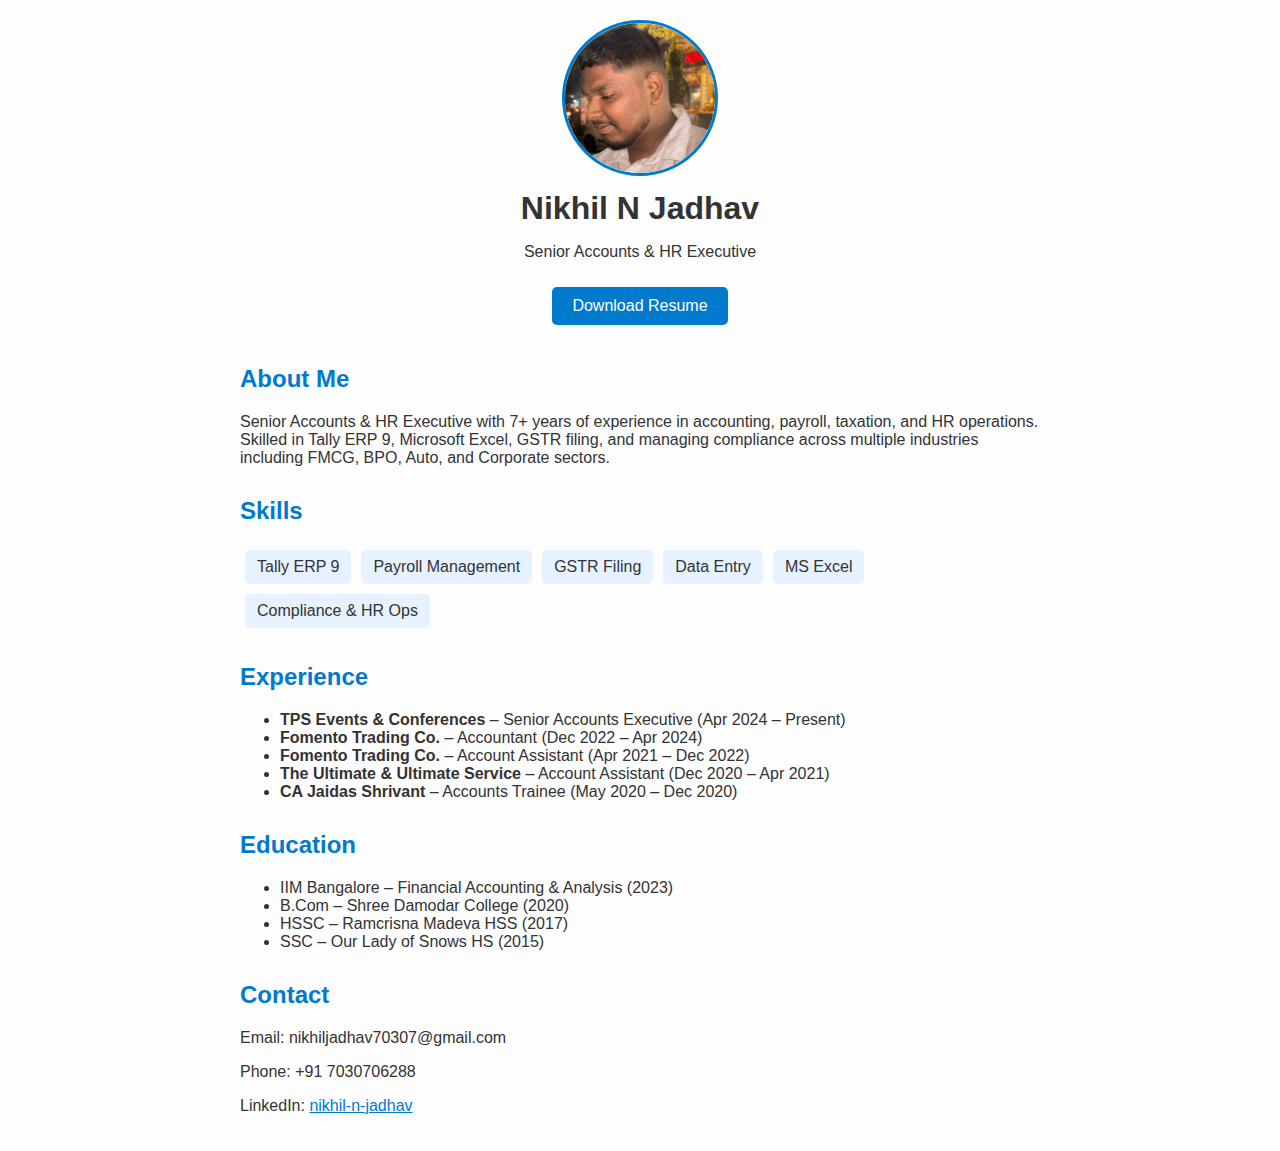
<file: index.html>
<!DOCTYPE html>
<html lang="en">
<head>
    <meta charset="UTF-8">
    <title>Nikhil N Jadhav</title>
    <meta name="viewport" content="width=device-width, initial-scale=1.0">
    <link rel="icon" href="profile.jpg" type="image/jpeg">
    <link rel="stylesheet" href="style.css">
</head>
<body>
    <div class="container">
        <header>
            <img src="profile.jpg" alt="Nikhil N Jadhav" class="profile-pic">
            <h1>Nikhil N Jadhav</h1>
            <p>Senior Accounts & HR Executive</p>
            <a href="Nikhil_N_Jadhav_Resume.pdf" class="button" download>Download Resume</a>
        </header>
        <section>
            <h2>About Me</h2>
            <p>Senior Accounts & HR Executive with 7+ years of experience in accounting, payroll, taxation,
               and HR operations. Skilled in Tally ERP 9, Microsoft Excel, GSTR filing, and managing compliance 
               across multiple industries including FMCG, BPO, Auto, and Corporate sectors.</p>
        </section>
        <section>
            <h2>Skills</h2>
            <ul class="skills">
                <li>Tally ERP 9</li>
                <li>Payroll Management</li>
                <li>GSTR Filing</li>
                <li>Data Entry</li>
                <li>MS Excel</li>
                <li>Compliance & HR Ops</li>
            </ul>
        </section>
        <section>
            <h2>Experience</h2>
            <ul>
                <li><strong>TPS Events & Conferences</strong> – Senior Accounts Executive (Apr 2024 – Present)</li>
                <li><strong>Fomento Trading Co.</strong> – Accountant (Dec 2022 – Apr 2024)</li>
                <li><strong>Fomento Trading Co.</strong> – Account Assistant (Apr 2021 – Dec 2022)</li>
                <li><strong>The Ultimate & Ultimate Service</strong> – Account Assistant (Dec 2020 – Apr 2021)</li>
                <li><strong>CA Jaidas Shrivant</strong> – Accounts Trainee (May 2020 – Dec 2020)</li>
            </ul>
        </section>
        <section>
            <h2>Education</h2>
            <ul>
                <li>IIM Bangalore – Financial Accounting & Analysis (2023)</li>
                <li>B.Com – Shree Damodar College (2020)</li>
                <li>HSSC – Ramcrisna Madeva HSS (2017)</li>
                <li>SSC – Our Lady of Snows HS (2015)</li>
            </ul>
        </section>
        <section>
            <h2>Contact</h2>
            <p>Email: nikhiljadhav70307@gmail.com</p>
            <p>Phone: +91 7030706288</p>
            <p>LinkedIn: <a href="https://linkedin.com/in/nikhil-n-jadhav" target="_blank">nikhil-n-jadhav</a></p>
        </section>
    </div>
</body>
</html>
</file>
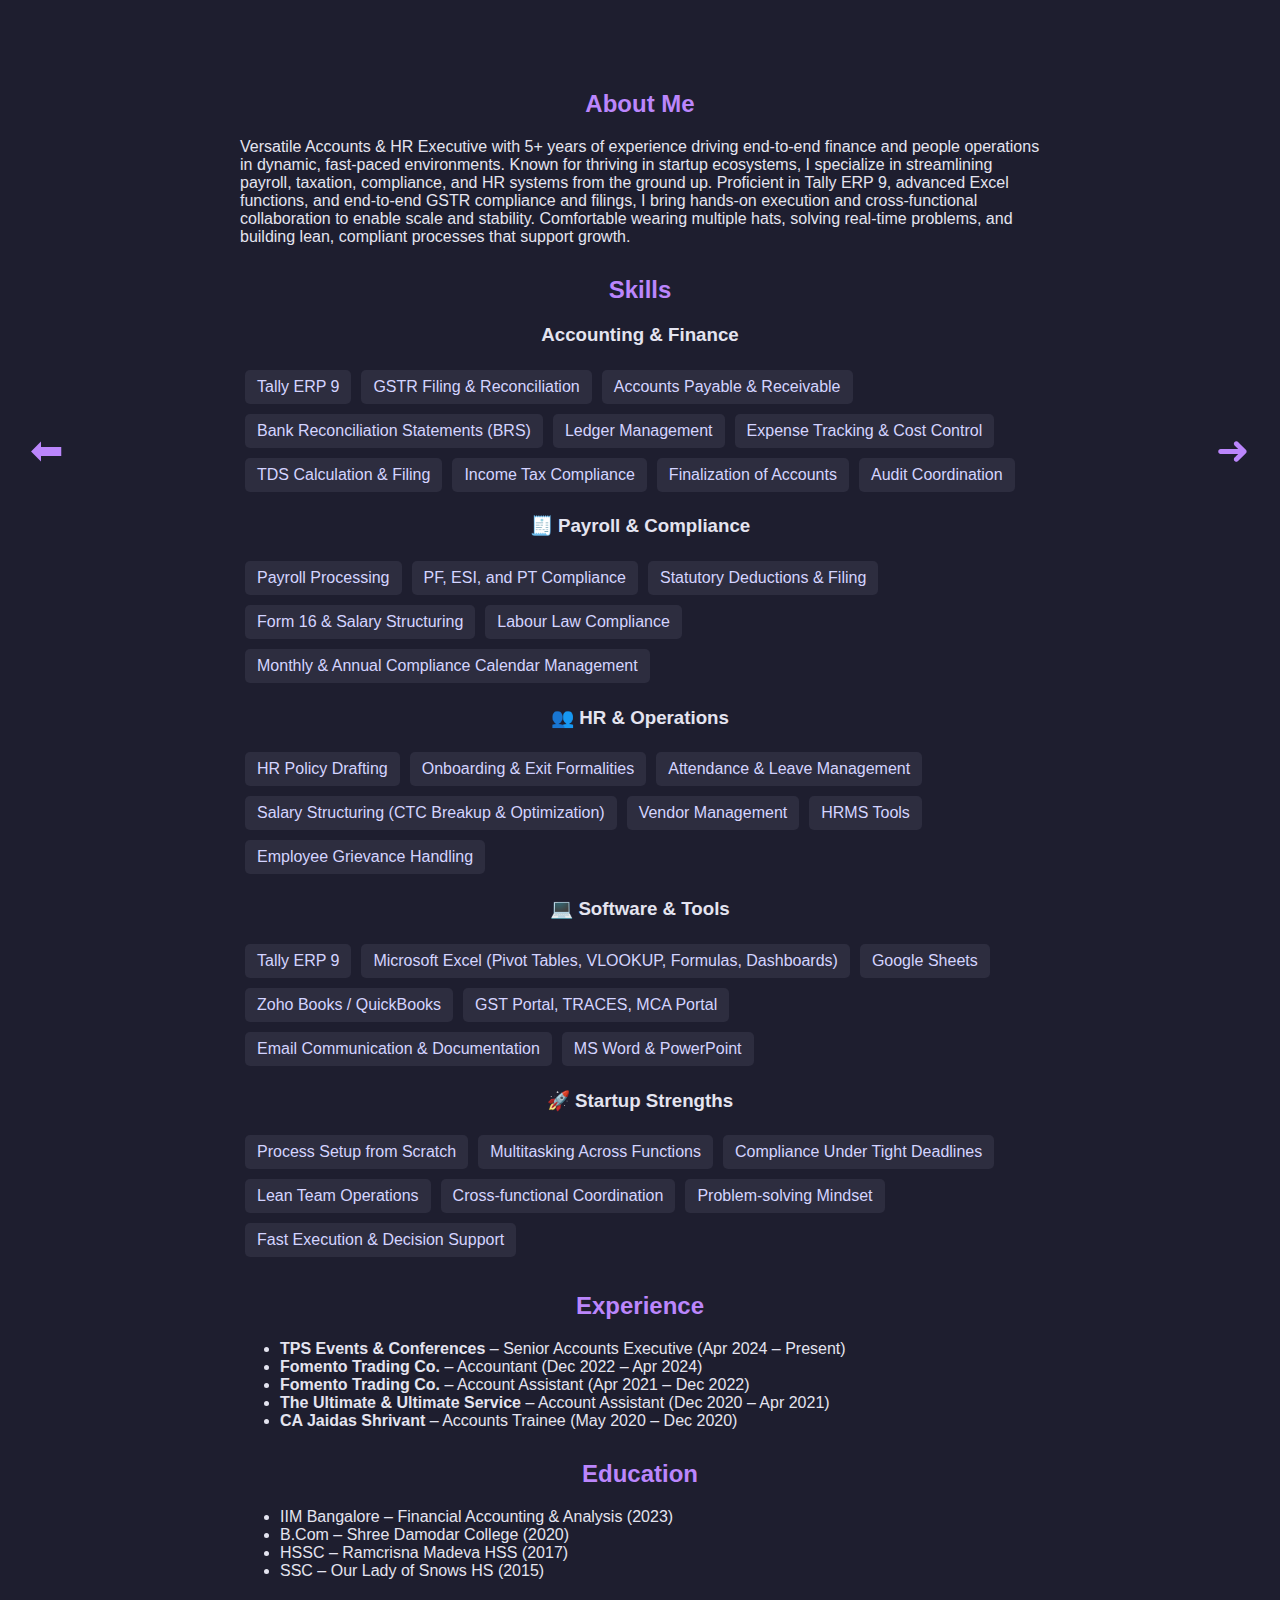
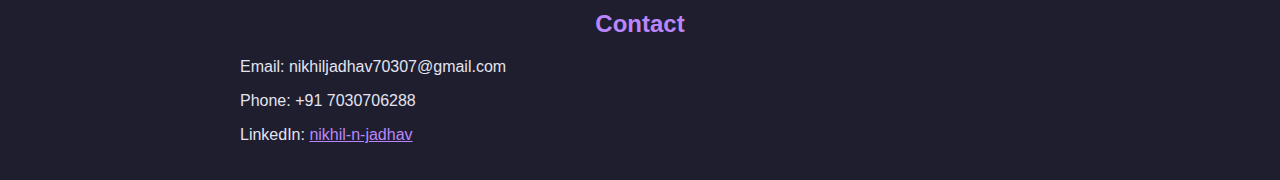
<file: profile.html>
<!DOCTYPE html>
<html lang="en">
<head>
    <meta charset="UTF-8">
    <title>Nikhil N Jadhav</title>
    <meta name="viewport" content="width=device-width, initial-scale=1.0">
    <link rel="icon" href="profile.jpg" type="image/jpeg">
    <link rel="stylesheet" href="style_dark.css">
    <style>
        .hero {
            height: 100vh;
            display: flex;
            flex-direction: column;
            justify-content: center;
            align-items: center;
            text-align: center;
            background: linear-gradient(135deg, #3f0f75 0%, #1e1e2f 100%);
            color: #fff;
            padding: 20px;
        }
        .content {
            padding-top: 40px;
        }
        .tagline {
            font-size: 1.2rem;
            margin-top: 12px;
            color: #ccc;
        }
        .profile-pic {
            width: 200px;
            height: 200px;
            border-radius: 50%;
            object-fit: cover;
            border: 4px solid #8a2be2;
            margin-bottom: 20px;
        }
        h1 {
            font-size: 2.8rem;
            margin: 0.5rem 0;
        }
        .hero p {
            font-size: 1.2rem;
            margin: 0.25rem 0;
        }
            .button.alt {
            background-color: transparent;
            color: #bb86fc;
            border: 2px solid #bb86fc;
            margin-left: 10px;
        }
        .button.alt:hover {
            background-color: #bb86fc;
            color: #1e1e2f;
        }
        html {
            scroll-behavior: smooth;
        }
    </style>
<style>
    .scroll-arrow {
        position: fixed;
        top: 50%;
        transform: translateY(-50%);
        font-size: 2.5rem;
        color: #bb86fc;
        text-decoration: none;
        padding: 10px;
        z-index: 999;
    }
    .scroll-arrow.right {
        right: 20px;
    }
    .scroll-arrow.left {
        left: 20px;
    }
    .scroll-arrow:hover {
        color: white;
    }
</style>
</head>
<body>
    <div class="container">
        

        <div id="profile" class="content">
            <section>
                <h2 style="text-align:center">About Me</h2>
                <p>Versatile Accounts & HR Executive with 5+ years of experience driving end-to-end finance and people operations in dynamic, fast-paced environments. Known for thriving in startup ecosystems, I specialize in streamlining payroll, taxation, compliance, and HR systems from the ground up. Proficient in Tally ERP 9, advanced Excel functions, and end-to-end GSTR compliance and filings, I bring hands-on execution and cross-functional collaboration to enable scale and stability. Comfortable wearing multiple hats, solving real-time problems, and building lean, compliant processes that support growth.</p>
            </section>
            <section>
                <h2 style="text-align:center">Skills</h2>

<h3 style="text-align:center">Accounting & Finance</h3>
<ul class="skills">
  <li>Tally ERP 9</li>
  <li>GSTR Filing & Reconciliation</li>
  <li>Accounts Payable & Receivable</li>
  <li>Bank Reconciliation Statements (BRS)</li>
  <li>Ledger Management</li>
  <li>Expense Tracking & Cost Control</li>
  <li>TDS Calculation & Filing</li>
  <li>Income Tax Compliance</li>
  <li>Finalization of Accounts</li>
  <li>Audit Coordination</li>
</ul>

<h3 style="text-align:center">🧾 Payroll & Compliance</h3>
<ul class="skills">
  <li>Payroll Processing</li>
  <li>PF, ESI, and PT Compliance</li>
  <li>Statutory Deductions & Filing</li>
  <li>Form 16 & Salary Structuring</li>
  <li>Labour Law Compliance</li>
  <li>Monthly & Annual Compliance Calendar Management</li>
</ul>

<h3 style="text-align:center">👥 HR & Operations</h3>
<ul class="skills">
  <li>HR Policy Drafting</li>
  <li>Onboarding & Exit Formalities</li>
  <li>Attendance & Leave Management</li>
  <li>Salary Structuring (CTC Breakup & Optimization)</li>
  <li>Vendor Management</li>
  <li>HRMS Tools</li>
  <li>Employee Grievance Handling</li>
</ul>

<h3 style="text-align:center">💻 Software & Tools</h3>
<ul class="skills">
  <li>Tally ERP 9</li>
  <li>Microsoft Excel (Pivot Tables, VLOOKUP, Formulas, Dashboards)</li>
  <li>Google Sheets</li>
  <li>Zoho Books / QuickBooks</li>
  <li>GST Portal, TRACES, MCA Portal</li>
  <li>Email Communication & Documentation</li>
  <li>MS Word & PowerPoint</li>
</ul>

<h3 style="text-align:center">🚀 Startup Strengths</h3>
<ul class="skills">
  <li>Process Setup from Scratch</li>
  <li>Multitasking Across Functions</li>
  <li>Compliance Under Tight Deadlines</li>
  <li>Lean Team Operations</li>
  <li>Cross-functional Coordination</li>
  <li>Problem-solving Mindset</li>
  <li>Fast Execution & Decision Support</li>
</ul>
</section>
            <section>
                <h2 style="text-align:center">Experience</h2>
                <ul>
                    <li><strong>TPS Events & Conferences</strong> – Senior Accounts Executive (Apr 2024 – Present)</li>
                    <li><strong>Fomento Trading Co.</strong> – Accountant (Dec 2022 – Apr 2024)</li>
                    <li><strong>Fomento Trading Co.</strong> – Account Assistant (Apr 2021 – Dec 2022)</li>
                    <li><strong>The Ultimate & Ultimate Service</strong> – Account Assistant (Dec 2020 – Apr 2021)</li>
                    <li><strong>CA Jaidas Shrivant</strong> – Accounts Trainee (May 2020 – Dec 2020)</li>
                </ul>
            </section>
            <section>
                <h2 style="text-align:center">Education</h2>
                <ul>
                    <li>IIM Bangalore – Financial Accounting & Analysis (2023)</li>
                    <li>B.Com – Shree Damodar College (2020)</li>
                    <li>HSSC – Ramcrisna Madeva HSS (2017)</li>
                    <li>SSC – Our Lady of Snows HS (2015)</li>
                </ul>
            </section>
            <section>
                <h2 style="text-align:center">Contact</h2>
                <p>Email: nikhiljadhav70307@gmail.com</p>
                <p>Phone: +91 7030706288</p>
                <p>LinkedIn: <a href="https://linkedin.com/in/nikhil-n-jadhav" target="_blank">nikhil-n-jadhav</a></p>
            </section>
        </div>
    </div>
    <a href="profile.html" class="scroll-arrow right" title="View Profile">&#10140;</a>
    <a href="index.html" class="scroll-arrow left" title="Back to Home">&#11013;</a>
</body>
</html>
</file>
<file: style.css>
body {
    font-family: Arial, sans-serif;
    background: #fdfdfd;
    margin: 0;
    padding: 0;
    color: #333;
}
.container {
    max-width: 800px;
    margin: auto;
    padding: 20px;
}
header {
    text-align: center;
    margin-bottom: 40px;
}
.profile-pic {
    width: 150px;
    height: 150px;
    border-radius: 50%;
    object-fit: cover;
    border: 3px solid #007acc;
}
h1 {
    margin: 10px 0 5px;
    font-size: 2rem;
}
h2 {
    margin-top: 30px;
    font-size: 1.5rem;
    color: #007acc;
}
.skills {
    list-style: none;
    padding: 0;
    display: flex;
    flex-wrap: wrap;
}
.skills li {
    background: #e6f2ff;
    margin: 5px;
    padding: 8px 12px;
    border-radius: 5px;
}
.button {
    display: inline-block;
    margin-top: 10px;
    padding: 10px 20px;
    background-color: #007acc;
    color: white;
    text-decoration: none;
    border-radius: 5px;
}
a {
    color: #007acc;
}
</file>
<file: style_dark.css>
body {
    font-family: Arial, sans-serif;
    background: #1e1e2f;
    margin: 0;
    padding: 0;
    color: #e4e4f0;
}
.container {
    max-width: 800px;
    margin: auto;
    padding: 20px;
}
header {
    text-align: center;
    margin-bottom: 40px;
}
.profile-pic {
    width: 150px;
    height: 150px;
    border-radius: 50%;
    object-fit: cover;
    border: 3px solid #8a2be2;
}
h1 {
    margin: 10px 0 5px;
    font-size: 2rem;
}
h2 {
    margin-top: 30px;
    font-size: 1.5rem;
    color: #bb86fc;
}
.skills {
    list-style: none;
    padding: 0;
    display: flex;
    flex-wrap: wrap;
}
.skills li {
    background: #2d2d3f;
    margin: 5px;
    padding: 8px 12px;
    border-radius: 5px;
    color: #d4d4ff;
}
.button {
    display: inline-block;
    margin-top: 10px;
    padding: 10px 20px;
    background-color: #8a2be2;
    color: white;
    text-decoration: none;
    border-radius: 5px;
}
a {
    color: #bb86fc;
}
</file>
